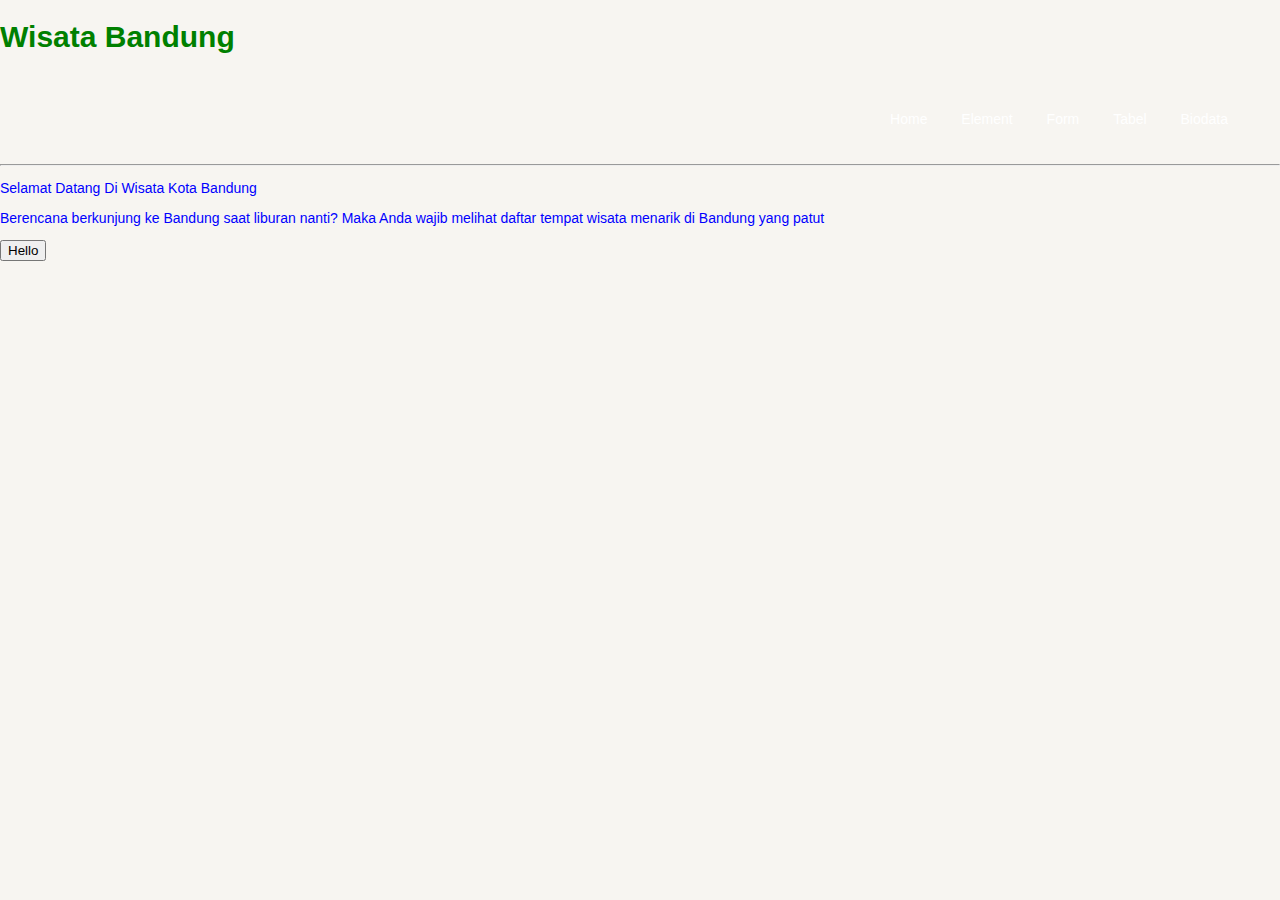
<file: day2/index.html>
<!DOCTYPE html>
<html lang="en">
<head>
    <meta charset="UTF-8">
    <meta name="viewport" content="width=device-width, initial-scale=1.0">
    <meta http-equiv="X-UA-Compatible" content="ie=edge">
    <link rel="stylesheet" href="style.css"/>
    <link href="http://fonts.google.com/css?family=Roboto" rel="stylesheet"/>
    <title>Day 2</title>
</head>
<body>
    <h1 id="header">Wisata Bandung</h1>
    <ul>
        <li> 
            <a href="index.html">Home</a>
        </li>
        <li> 
            <a href="element.html">Element</a>
        </li>
        <li> 
            <a href="form.html">Form</a>
        </li>
        <li> 
            <a href="tabel.html">Tabel</a>
        </li>
        <li> 
            <a href="biodata.html">Biodata</a>
        </li>
    </ul>
    <hr>
    <p>Selamat Datang Di Wisata Kota Bandung</p>
    <p>Berencana berkunjung ke Bandung saat liburan nanti? Maka Anda wajib melihat daftar tempat wisata menarik di Bandung yang patut</p>
    <button onclick="setbackgroun(randomizecolor())"> Hello </button>
    <script>
        let x = {
            nama: "Mochamad Syena",
            warna: "Biru",
            teman:{
                nama:"Irfan",
                warna:"Merah",
            },
        }
        let r = [
            "2",
            "3",
            "4"
        ]
        function setbackgroun(color){
            let html = document.getElementsByTagName('html')[0];
            html.style.backgroundColor= color;
        }

        function randomizecolor(){
            let n = Math.random() * (16 ** 6 - 1);
            n = Number(n.toFixed(0));
            n = n.toString(16,n);
            let color = `#${n}`;
            let h1 = document.getElementById('header').style.color = color;
            return color;
        }
        let Hai;
        function Hello(){

        }
        function tambah(a,b){
            return a+b;
        }
        let a = 0;
        let nama = "Selamat Datang Mochamad Syena";
        function hola(nama){
            //alert(nama);
            console.log(nama);
        }
    </script>
</body>
</html>
</file>
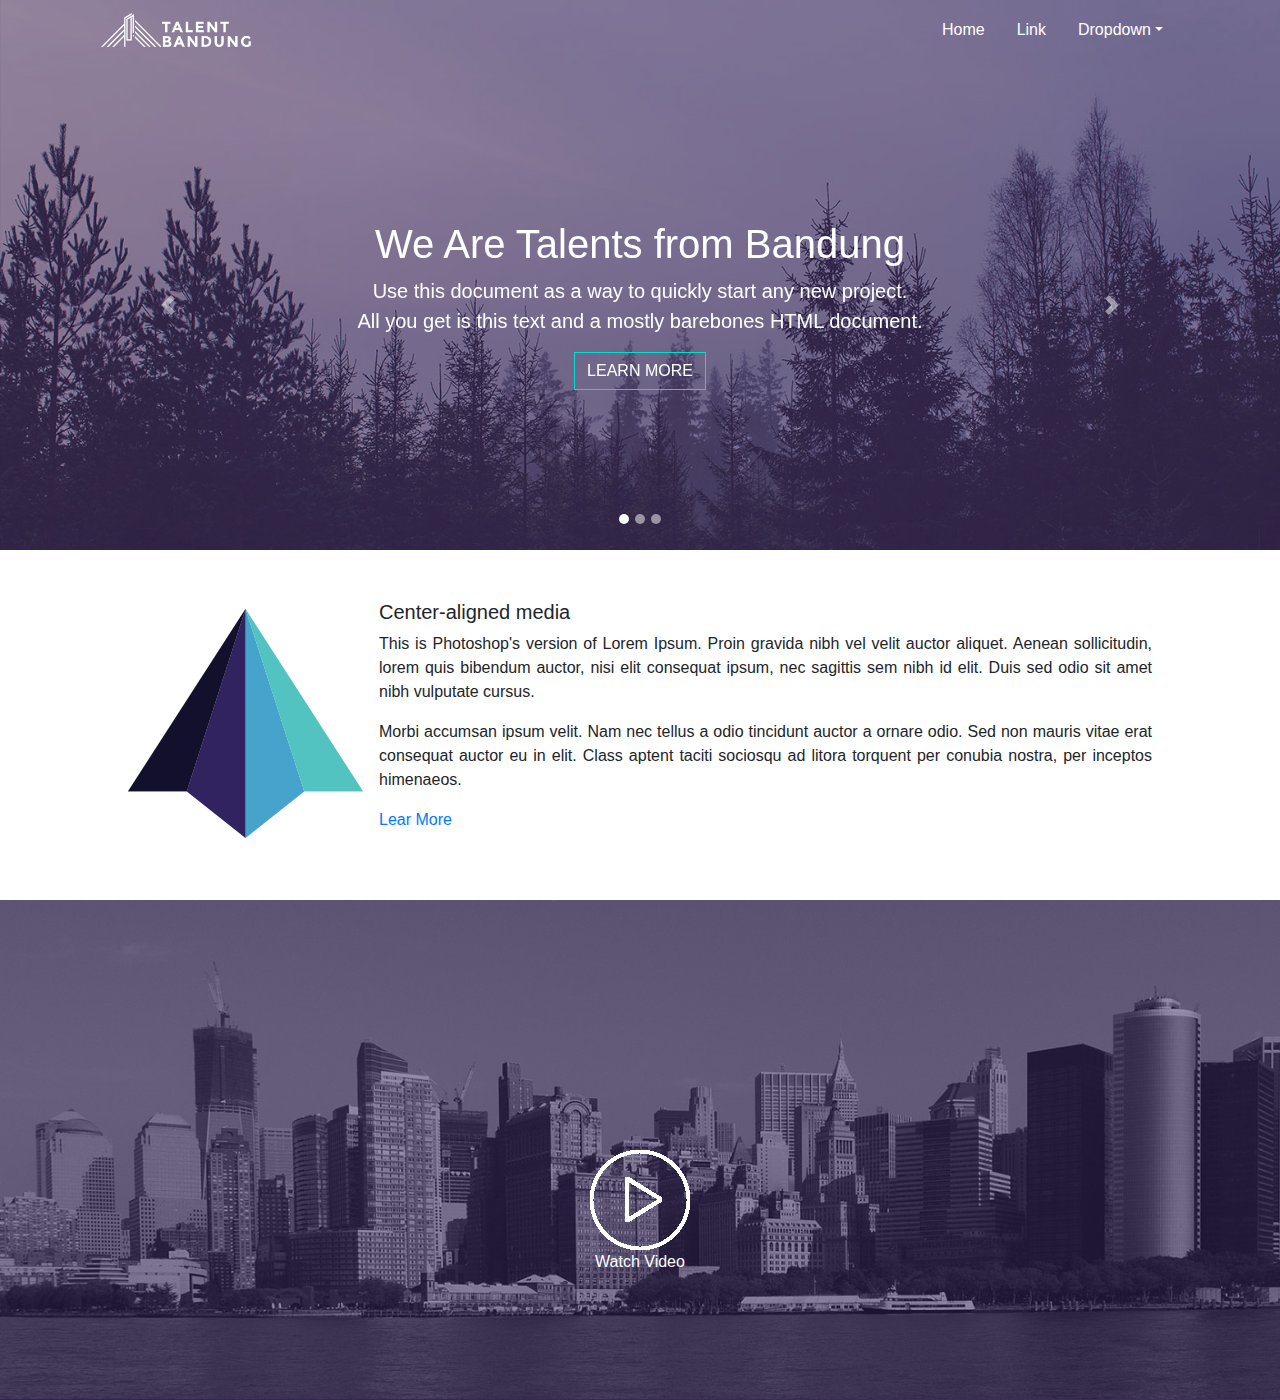
<file: day4/index.html>
<!doctype html>
<html lang="en">

<head>
    <title>Wisata Kota Bandung</title>
    <!-- Required meta tags -->
    <meta charset="utf-8">
    <meta name="viewport" content="width=device-width, initial-scale=1, shrink-to-fit=no">
    <link rel="icon" type="image/png" href="img/logo_bandung.png" sizes="32x32">
    <!-- Bootstrap CSS -->
    <link rel="stylesheet" href="css/bootstrap.min.css">
    <link rel="stylesheet" href="css/style.css">
</head>

<body>

    <div class="header">
        <div class="overlay">
            <main role="main" class="container">
                <nav class="navbar navbar-expand-md navbar-dark">
                    <a class="navbar-brand" href="#">
                        <img src="img/logo-talentbandung.png" width="150" alt="Logo">
                    </a>
                    <button class="navbar-toggler" type="button" data-toggle="collapse" data-target="#navbarsExampleDefault" aria-controls="navbarsExampleDefault"
                        aria-expanded="false" aria-label="Toggle navigation">
                        <span class="navbar-toggler-icon"></span>
                    </button>

                    <div class="collapse navbar-collapse" id="navbarsExampleDefault">
                        <ul class="nav justify-content-end">
                            <li class="nav-item active">
                                <a class="nav-link" href="#">Home
                                    <span class="sr-only">(current)</span>
                                </a>
                            </li>
                            <li class="nav-item">
                                <a class="nav-link" href="#">Link</a>
                            </li>
                            <li class="nav-item dropdown">
                                <a class="nav-link dropdown-toggle" href="http://example.com" id="dropdown01" data-toggle="dropdown" aria-haspopup="true"
                                    aria-expanded="false">Dropdown</a>
                                <div class="dropdown-menu" aria-labelledby="dropdown01">
                                    <a class="dropdown-item" href="#">Action</a>
                                    <a class="dropdown-item" href="#">Another action</a>
                                    <a class="dropdown-item" href="#">Something else here</a>
                                </div>
                            </li>
                        </ul>
                    </div>
                </nav>
                <div id="carouselExampleIndicators" class="carousel slide" data-ride="carousel">
                    <ol id="slider-home" class="carousel-indicators">
                        <li data-target="#carouselExampleIndicators" data-slide-to="0" class="active"></li>
                        <li data-target="#carouselExampleIndicators" data-slide-to="1"></li>
                        <li data-target="#carouselExampleIndicators" data-slide-to="2"></li>
                    </ol>
                    <div class="carousel-inner">
                        <div class="carousel-item active">
                            <div class="intro text-center">
                                <h1>We Are Talents from Bandung</h1>
                                <p class="lead">Use this document as a way to quickly start any new project.
                                    <br> All you get is this text and a mostly barebones HTML document.</p>
                                <p>
                                    <a href="#" class="btn btn-outline-primary">Learn More</a>
                                </p>

                            </div>

                        </div>
                        <div class="carousel-item">
                            <div class="intro text-center">
                                <h1>We Are Talents from Bandung</h1>
                                <p class="lead">Use this document as a way to quickly start any new project.
                                    <br> All you get is this text and a mostly barebones HTML document.</p>
                                <p>
                                    <a href="#" class="btn btn-outline-primary">Learn More</a>
                                </p>
                            </div>
                        </div>
                        <div class="carousel-item">
                            <div class="intro text-center">
                                <h1>We Are Talents from Bandung</h1>
                                <p class="lead">Use this document as a way to quickly start any new project.
                                    <br> All you get is this text and a mostly barebones HTML document.</p>
                                <p>
                                    <a href="#" class="btn btn-outline-primary">Learn More</a>
                                </p>
                            </div>
                        </div>
                        <a class="carousel-control-prev" href="#carouselExampleIndicators" role="button" data-slide="prev">
                            <span class="carousel-control-prev-icon" aria-hidden="true"></span>
                            <span class="sr-only">Previous</span>
                        </a>
                        <a class="carousel-control-next" href="#carouselExampleIndicators" role="button" data-slide="next">
                            <span class="carousel-control-next-icon" aria-hidden="true"></span>
                            <span class="sr-only">Next</span>
                        </a>
                    </div>
                </div>
            </main>
            <!-- /.container -->
        </div>
    </div>
    <div class="story">
        <div class="cointaner">
            <div class="media">
                <img class="align-self-center mr-3" src="img/logo-color.png" alt="logo-color">
                <div class="media-body">
                    <h5 class="mt-0">Center-aligned media</h5>
                    <p class="text-justify">
                        This is Photoshop's version of Lorem Ipsum. Proin gravida nibh vel velit auctor aliquet. Aenean sollicitudin, lorem quis
                        bibendum auctor, nisi elit consequat ipsum, nec sagittis sem nibh id elit. Duis sed odio sit amet
                        nibh vulputate cursus.</p>
                    <p class="text-justify">
                        Morbi accumsan ipsum velit. Nam nec tellus a odio tincidunt auctor a ornare odio. Sed non mauris vitae erat consequat auctor
                        eu in elit. Class aptent taciti sociosqu ad litora torquent per conubia nostra, per inceptos himenaeos.</p>
                    <p>
                        <a href="" class="btn-story">Lear More </a>
                    </p>
                </div>
            </div>
        </div>
    </div>
    <div class="video">
        <div class="video-overlay">
            <p class="btn-play">
                <a href="">
                    <img src="img/wath_video.png" alt="">
                </a>
                <br> Watch Video
            </p>
        </div>
    </div>
    <script src="js/jquery-3.2.1.min.js"></script>
    <script src="js/popper.min.js"></script>
    <script src="js/bootstrap.min.js"></script>
</body>

</html>
</file>
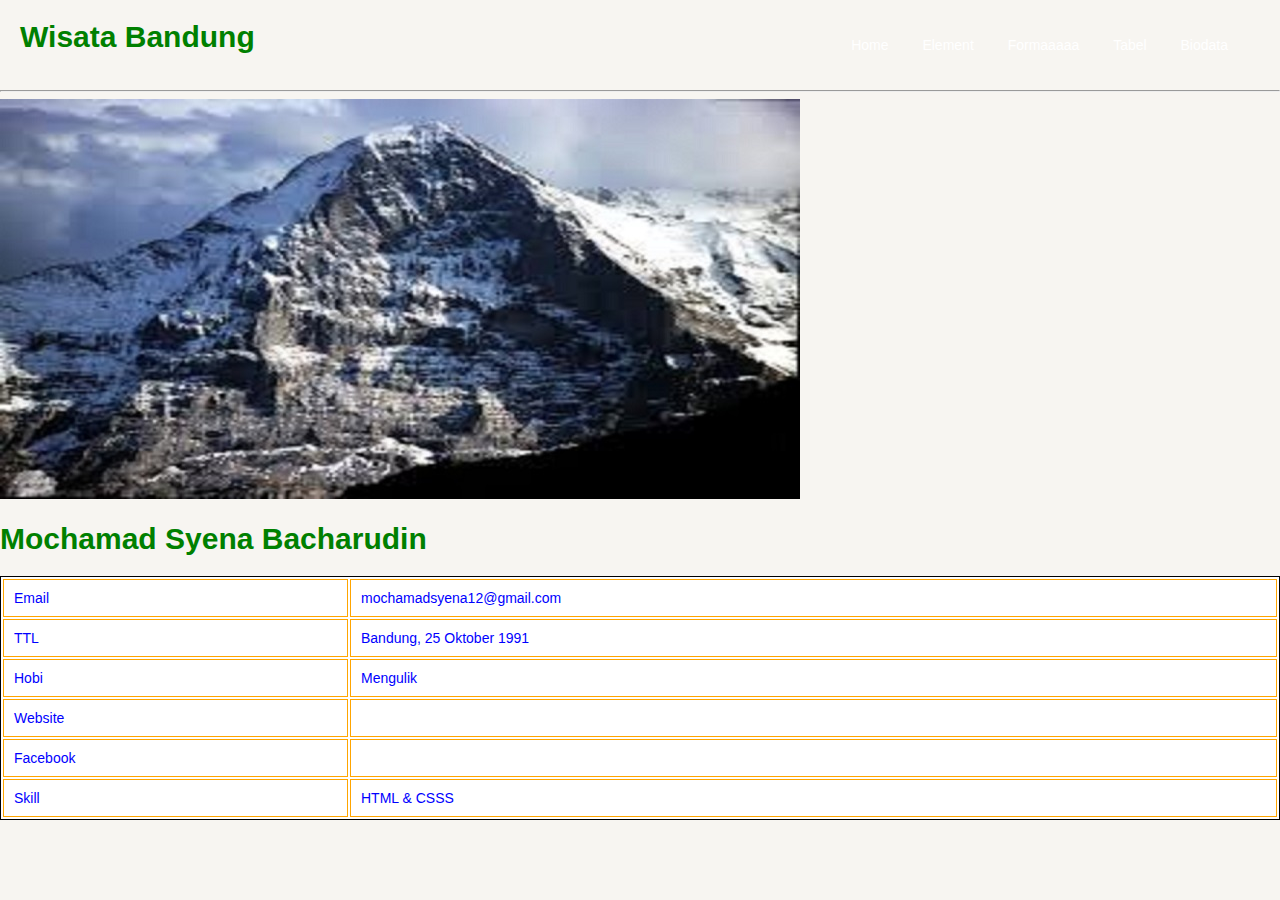
<file: day2/biodata.html>
<!DOCTYPE html>
<html lang="en">

<head>
    <meta charset="UTF-8">
    <meta name="viewport" content="width=device-width, initial-scale=1.0">
    <meta http-equiv="X-UA-Compatible" content="ie=edge">
    <link rel="stylesheet" href="style.css"/>
    <title>Biodata Pribadi</title>
 
</head>

<body>
        <h1 class="logo">Wisata Bandung</h1>
    <ul>
        <li> 
            <a href="index.html">Home</a>
        </li>
        <li> 
            <a href="element.html">Element</a>
        </li>
        <li> 
            <a href="form.html">Formaaaaa</a>
        </li>
        <li> 
            <a href="tabel.html">Tabel</a>
        </li>
        <li> 
            <a href="biodata.html">Biodata</a>
        </li>
    </ul>
    <hr>
    <img src="img/logo.jpg" alt="Ucing Lucu">
    <h1>Mochamad Syena Bacharudin</h1>
    <table border="1">
        <tr>
            <td>Email</td>
            <td>mochamadsyena12@gmail.com</td>
        </tr>
        <tr>
            <td>TTL</td>
            <td>Bandung, 25 Oktober 1991</td>
        </tr>
        <tr>
            <td>Hobi</td>
            <td>Mengulik</td>
        </tr>
        <tr>
            <td>Website</td>
            <td><a href="http://mochamad04.com">mochamad04.com</a></td>
        </tr>
        <tr>
            <td>Facebook</td>
            <td><a href="https://facebook.com/mochamad">https://facebook.com/mochamad</a></td>
        </tr>
        <tr>
            <td>Skill</td>
            <td>HTML &amp; CSSS</td>
        </tr>

    </table>

</body>

</html>
</file>
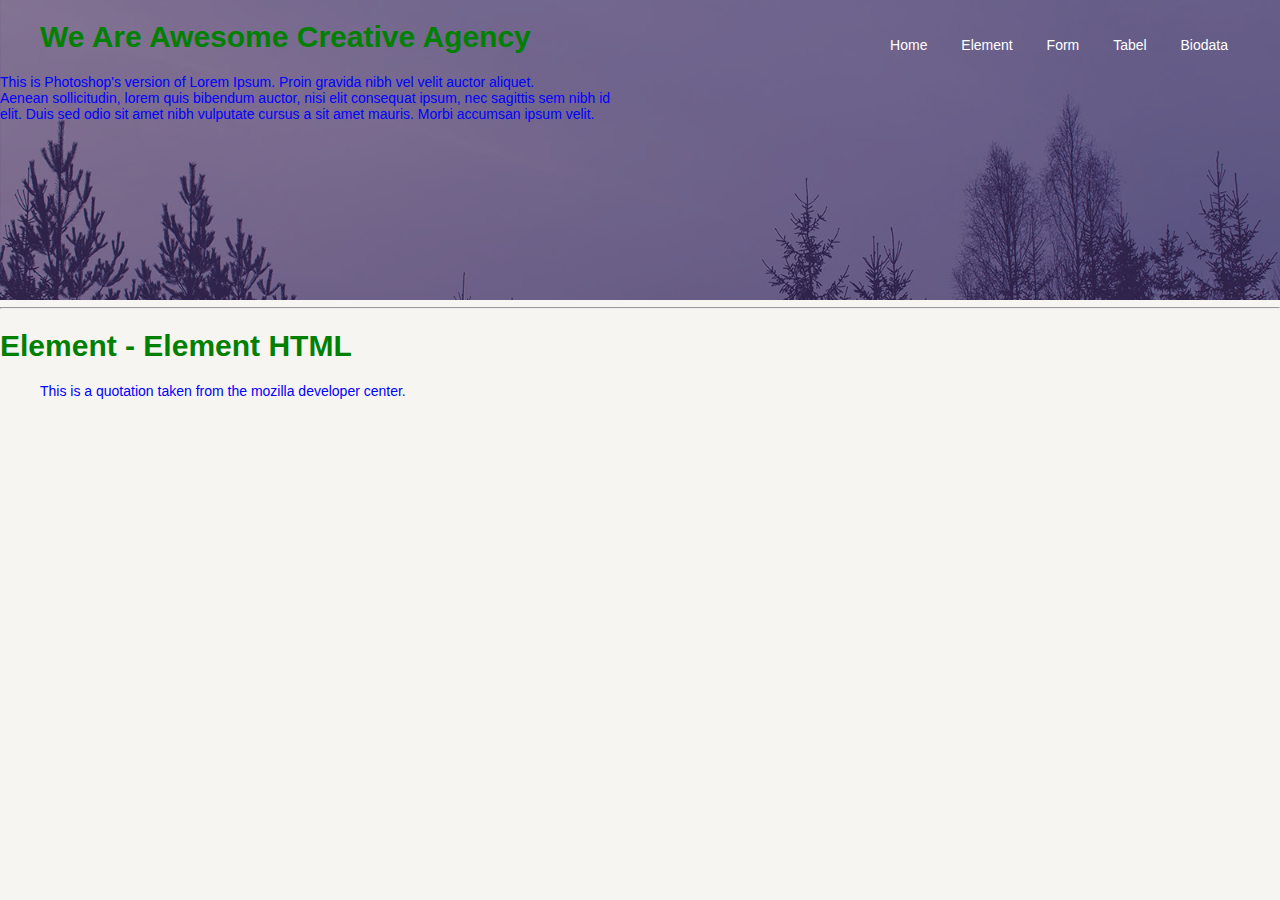
<file: day2/element.html>
<!DOCTYPE html>
<html lang="en">
<head>
    <meta charset="UTF-8">
    <meta name="viewport" content="width=device-width, initial-scale=1.0">
    <meta http-equiv.="X-UA-Compatible" content="ie=edge">
    <link rel="stylesheet" href="style.css"/>
    <!-- <link href="http://fonts.google.com/css?family=Roboto" rel="stylesheet"/> -->
    <title>Elemet</title>
    
</head>
<body>
    <div class="header">
        <div class="overlay">
        <h1 class="logo">
            <img scr="img/logo.png" alt>
        </h1>
        <ul>
            <li> 
                <a href="index.html">Home</a>
            </li>
            <li> 
                <a href="element.html">Element</a>
            </li>
            <li> 
                <a href="form.html">Form</a>
            </li>
            <li> 
                <a href="tabel.html">Tabel</a>
            </li>
            <li> 
                <a href="biodata.html">Biodata</a>
            </li>
        </ul>
        <div class="intro">
            <h1>We Are Awesome Creative Agency</h1>
            <p>This is Photoshop's version  of Lorem Ipsum. Proin gravida nibh vel velit auctor aliquet. 
            <br>Aenean sollicitudin, lorem quis bibendum auctor, nisi elit consequat ipsum, nec sagittis sem nibh id 
            <br>elit. Duis sed odio sit amet nibh vulputate cursus a sit amet mauris. Morbi accumsan ipsum velit.</p>
        </div>
        </div>
    </div>
    <hr>
    <h1>Element - Element HTML</h1>
    <blockquote cite="http://developer.mozilla.org">
        <p>
            This is a quotation taken from the mozilla developer center.
        </p>
    </blockquote>
</body>
</html>
</file>
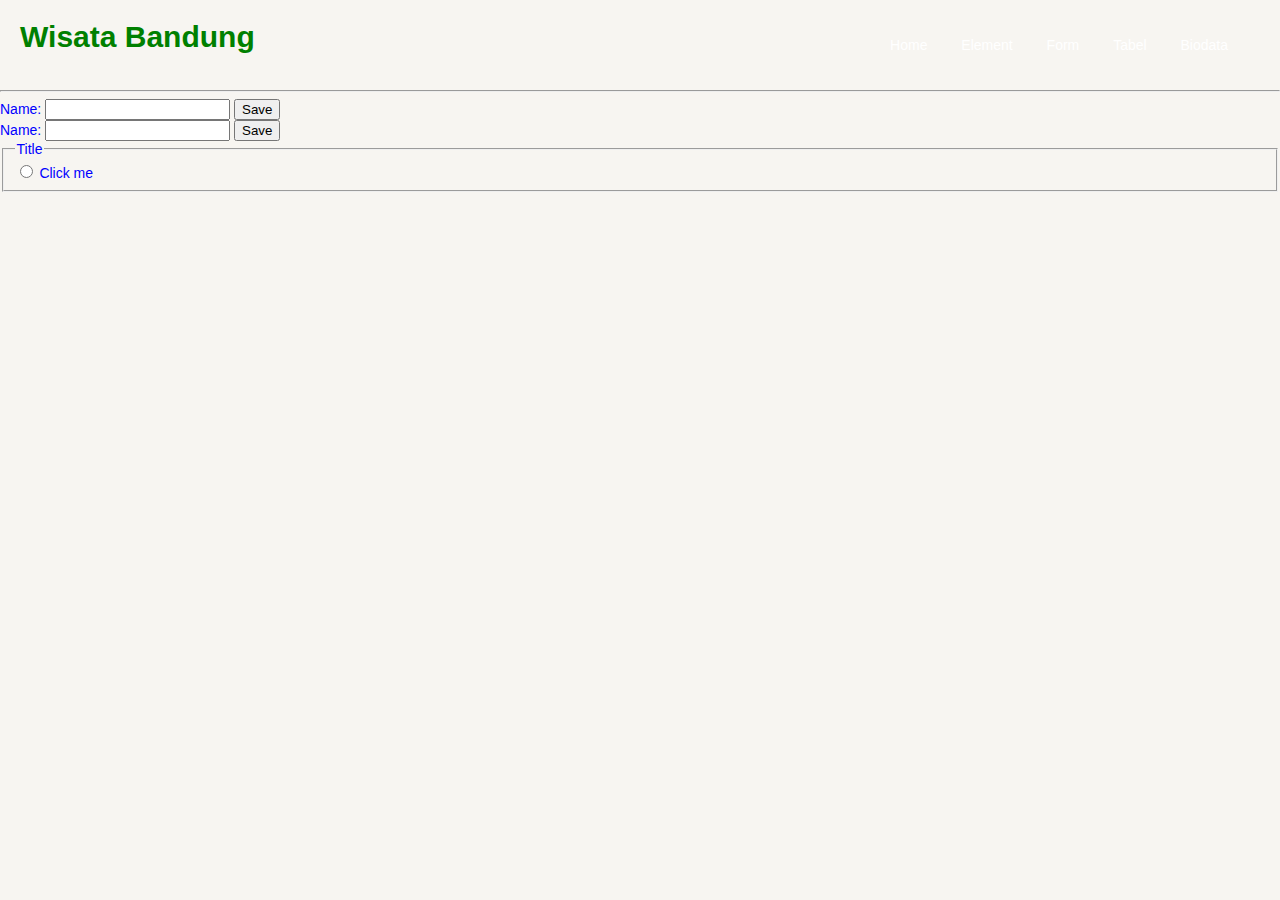
<file: day2/form.html>
<!DOCTYPE html>
<html lang="en">
<head>
    <meta charset="UTF-8">
    <meta name="viewport" content="width=device-width, initial-scale=1.0">
    <meta http-equiv="X-UA-Compatible" content="ie=edge">
    <link rel="stylesheet" href="style.css"/>
    <title>Form Sederhana Dengan HTML</title>
</head>
<body>
    <h1 class="logo">Wisata Bandung</h1>
    <ul>
        <li> 
            <a href="index.html">Home</a>
        </li>
        <li> 
            <a href="element.html">Element</a>
        </li>
        <li> 
            <a href="form.html">Form</a>
        </li>
        <li> 
            <a href="tabel.html">Tabel</a>
        </li>
        <li> 
            <a href="biodata.html">Biodata</a>
        </li>
    </ul>
    <hr>
    <!-- Simple form which will send a GET request -->
    <form action="" method="get">
    <label for="GET-name">Name:</label>
    <input id="GET-name" type="text" name="name">
    <input type="submit" value="Save">
    </form>

    <!-- Simple form which will send a POST request -->
    <form action="" method="post">
    <label for="POST-name">Name:</label>
    <input id="POST-name" type="text" name="name">
    <input type="submit" value="Save">
    </form>

    <!-- Form with fieldset, legend, and label -->
    <form action="" method="post">
    <fieldset>
        <legend>Title</legend>
        <input type="radio" name="radio" id="radio">
        <label for="radio">Click me</label>
    </fieldset>
    </form>
</body>
</html>
</file>
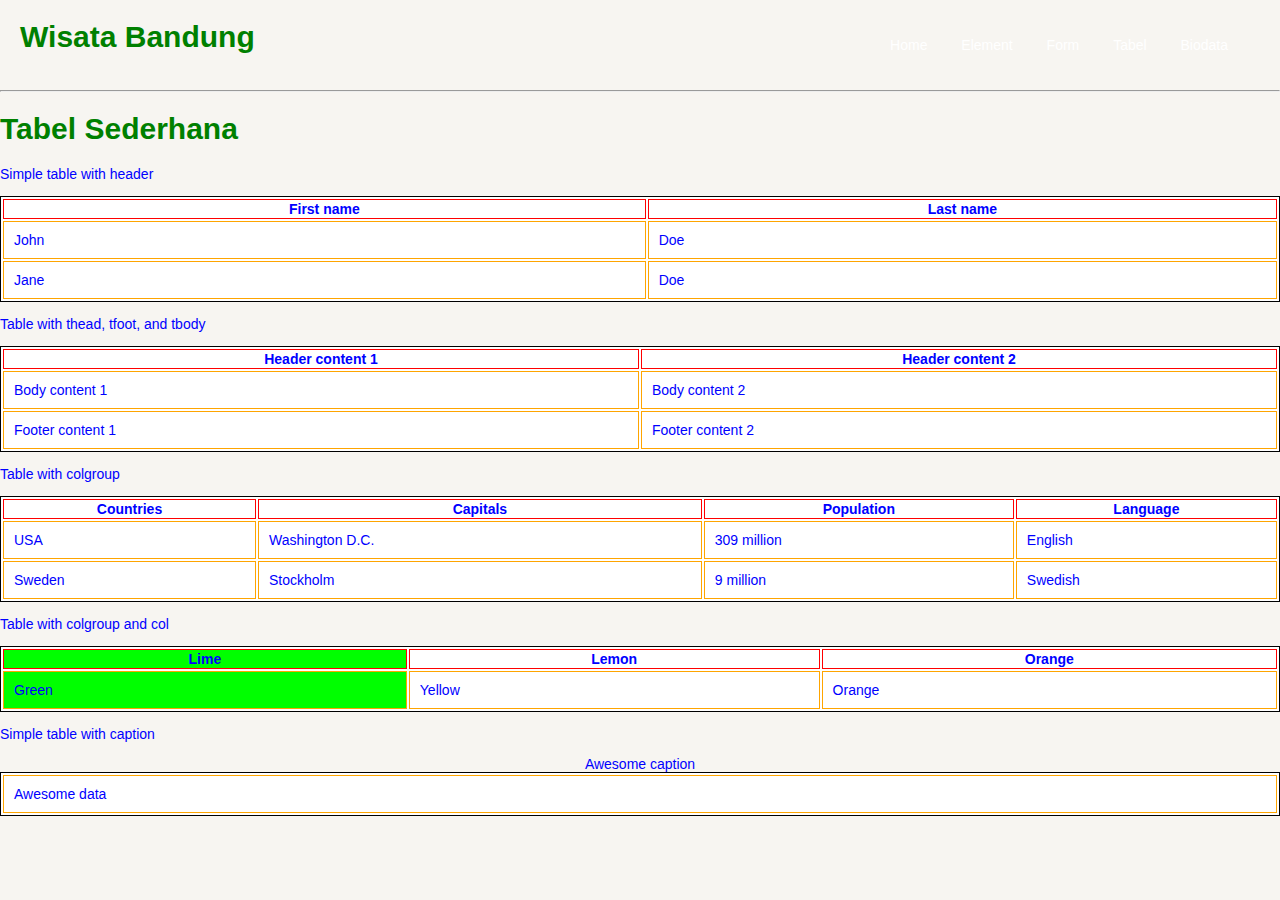
<file: day2/tabel.html>
<!DOCTYPE html>
<html lang="en">
<head>
    <meta charset="UTF-8">
    <meta name="viewport" content="width=device-width, initial-scale=1.0">
    <meta http-equiv="X-UA-Compatible" content="ie=edge">
    <link rel="stylesheet" href="style.css"/>
    <title>Tabel</title>
</head>
<body>
    <h1 class="logo">Wisata Bandung</h1>
    <ul>
        <li> 
            <a href="index.html">Home</a>
        </li>
        <li> 
            <a href="element.html">Element</a>
        </li>
        <li> 
            <a href="form.html">Form</a>
        </li>
        <li> 
            <a href="tabel.html">Tabel</a>
        </li>
        <li> 
            <a href="biodata.html">Biodata</a>
        </li>
    </ul>
    <hr>
    <h1>Tabel Sederhana</h1>
    <p>Simple table with header</p>
    <table>
      <tr>
        <th>First name</th>
        <th>Last name</th>
      </tr>
      <tr>
        <td>John</td>
        <td>Doe</td>
      </tr>
      <tr>
        <td>Jane</td>
        <td>Doe</td>
      </tr>
    </table>
    
    <p>Table with thead, tfoot, and tbody</p>
    <table>
      <thead>
        <tr>
          <th>Header content 1</th>
          <th>Header content 2</th>
        </tr>
      </thead>
      <tbody>
        <tr>
          <td>Body content 1</td>
          <td>Body content 2</td>
        </tr>
      </tbody>
      <tfoot>
        <tr>
          <td>Footer content 1</td>
          <td>Footer content 2</td>
        </tr>
      </tfoot>
    </table>
    
    <p>Table with colgroup</p>
    <table>
      <colgroup span="4"></colgroup>
      <tr>
        <th>Countries</th>
        <th>Capitals</th>
        <th>Population</th>
        <th>Language</th>
      </tr>
      <tr>
        <td>USA</td>
        <td>Washington D.C.</td>
        <td>309 million</td>
        <td>English</td>
      </tr>
      <tr>
        <td>Sweden</td>
        <td>Stockholm</td>
        <td>9 million</td>
        <td>Swedish</td>
      </tr>
    </table>
    
    <p>Table with colgroup and col</p>
    <table>
      <colgroup>
        <col style="background-color: #0f0">
        <col span="2">
      </colgroup>
      <tr>
        <th>Lime</th>
        <th>Lemon</th>
        <th>Orange</th>
      </tr>
      <tr>
        <td>Green</td>
        <td>Yellow</td>
        <td>Orange</td>
      </tr>
    </table>
    
    <p>Simple table with caption</p>
    <table>
      <caption>Awesome caption</caption>
      <tr>
        <td>Awesome data</td>
      </tr>
    </table>
    
</body>
</html>
</file>
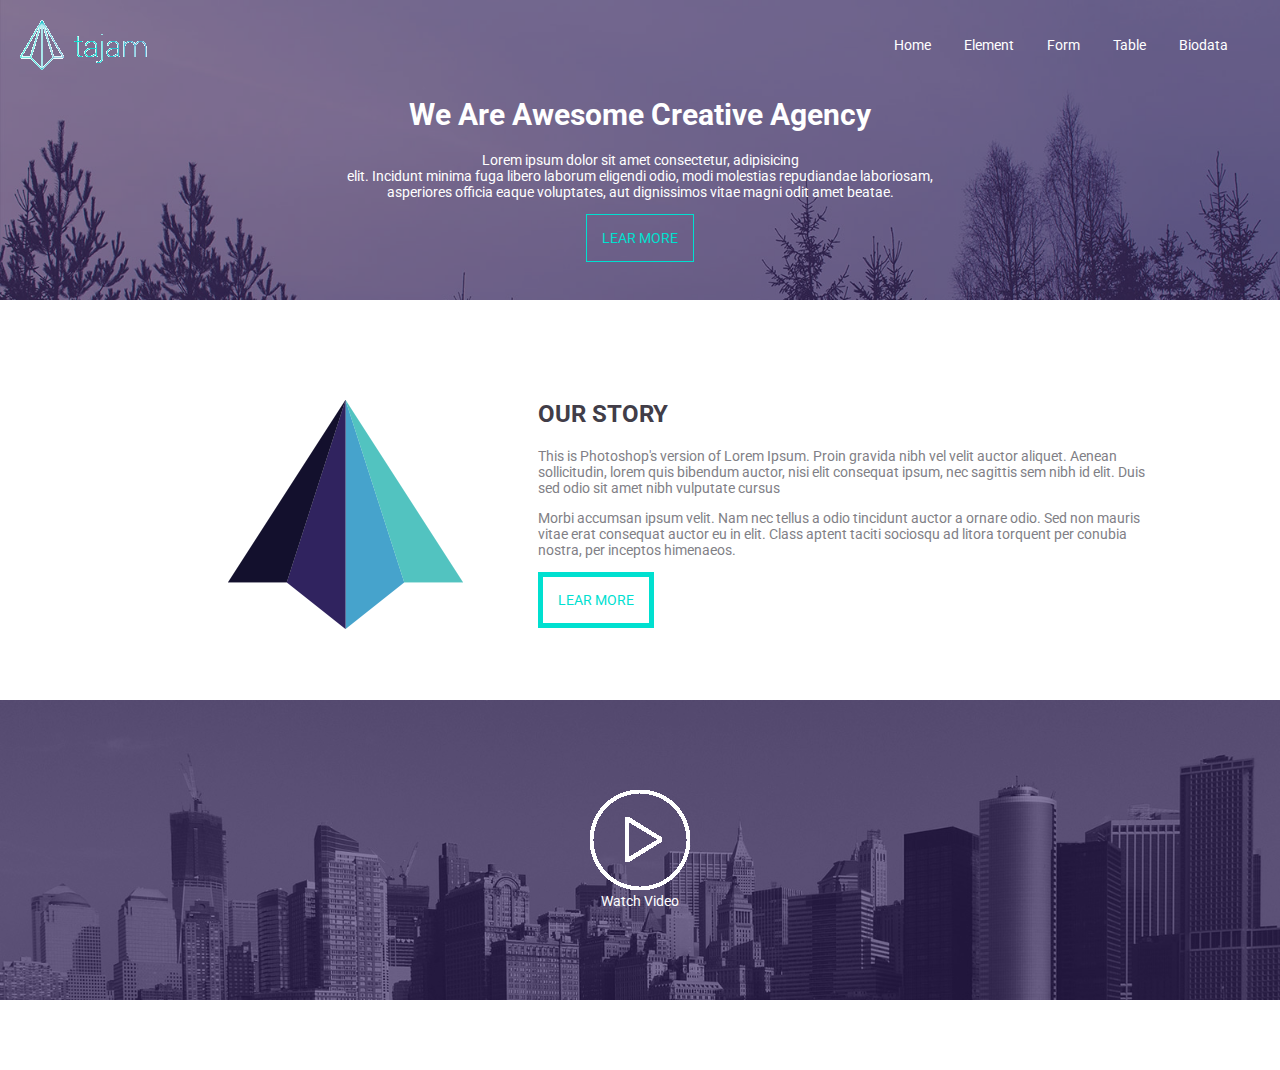
<file: day3/element.html>
<!DOCTYPE html>
<html lang="en">
<head>
    <meta charset="UTF-8">
    <meta name="viewport" content="width=device-width, initial-scale=1.0">
    <meta http-equiv.="X-UA-Compatible" content="ie=edge">
    <link rel="stylesheet" href="style.css"/>
    <link href="https://fonts.googleapis.com/css?family=Roboto" rel="stylesheet">
    <title>Elemet</title>
    
</head>
<body>
     <div class="header">
       <div class="overlay">
           <h1 class="logo"><img src="img/logo.png" alt=""></h1>
           <ul>
               <li>
                   <a href="index.html">Home</a>
               </li>
               <li>
                   <a href="element.html">Element</a>
               </li>
               <li>
                   <a href="form.html">Form</a>
               </li>
               <li>
                   <a href="tabel.html">Table</a>
               </li>
               <li>
                   <a href="biodata.html">Biodata</a>
               </li>
           </ul>
            <div class="intro">
                <h1>We Are Awesome Creative Agency</h1>
                <p>Lorem ipsum dolor sit amet consectetur, adipisicing <br> elit. Incidunt minima fuga libero laborum eligendi odio, modi molestias repudiandae laboriosam, <br>asperiores officia eaque voluptates, aut dignissimos vitae magni odit amet beatae.</p>
                <p><a href="" class="btn" >Lear More</a></p>
            </div>
       </div>
     </div>
     <div class="story">
        <div class="cointaner">
            <img style="float: left; padding-right: 75px" src="img/logo-color.png" alt="">
            <h2>OUR STORY</h2>
            <p class="cointainer-p">
                This is Photoshop's version  of Lorem Ipsum. Proin gravida nibh vel velit auctor aliquet. 
                Aenean sollicitudin, lorem quis bibendum auctor, nisi elit consequat ipsum, 
                nec sagittis sem nibh id elit. Duis sed odio sit amet nibh vulputate cursus
            </p>
            <p class="cointainer-p">
                Morbi accumsan ipsum velit. Nam nec tellus a odio tincidunt auctor a ornare odio. 
                Sed non  mauris vitae erat consequat auctor eu in elit. 
                Class aptent taciti sociosqu ad litora torquent per conubia nostra, per inceptos himenaeos.
            </p>
            <p><a href="" class="btn-story">Lear More </a></p>
        </div>
    </div>
    <div class="video">
        <div class="overlay">
            <p class="btn-play">
               <a href=""><img src="img/wath_video.png" alt=""></a>
               <br>
               Watch Video
            </p>
        </div>
    </div>
</body>
</html>
</file>
<file: day2/style.css>
body {
    background: #f7f5f1;
    font-family: 'Roboto',Arial, Helvetica, sans-serif;
    color: blue;
    font-size: 14px;
    margin: 0;
    padding-bottom: 70px;
}

.logo{
    float: left;
    margin: 20px;
}
.overlay{
    background: rgba(49, 29, 94, 0.58);
    overflow: hidden;
    height: 300px;
}

.header{
    background-image: url(img/Background.jpg); 
    background-size: cover;
    overflow: hidden;
    height: 300px;
}
a {
    color: #ffffff;
    text-decoration: none;
}
a:hover {
    color: #00e0d0;
    text-decoration: 
}
.logo {
    float: left;
}

ul {
    float: right;
    margin:37px;
}

li {
    display: inline-block;
    list-style: none;
    margin: 0 15px;
}

h1 {
    font-size: 30px;
    color: green;
}

table {
    background: white;
    border: 1px solid black;
    width: 100%;
}

td {
    padding: 10px;
    text-align: left;
    border: 1px solid orange;
}

th {
    border: 1px solid red;
}
hr {
    clear: both;
}
</file>
<file: day4/css/style.css>
.btn {
  border-radius: 0;
}

.btn-success {
  background-color: #0c631b;
}
.intro {
  margin: 10rem 0;
}
.header{
  background-image: url(../img/bg-header.jpg);
  background-size: cover;
  overflow: hidden;
}
.navbar-expand-md .navbar-collapse2 {
  display: unset;
  flex-basis: auto;
}
.header a {
  color: #fff;
}
.header .dropdown-item {
  color: #333;
}
.btn-play {
  text-align: center;
  color: #fff;
  clear: both;
  margin: 250px auto;
}
.overlay{
  background: rgba(49, 29, 94, 0.5);
  color: #fff;
  overflow: hidden;
  
}
.btn, .btn:hover {
  text-transform: uppercase;
  color: #00e0d0;
  border-color: #00e0d0;
}
.btn:hover {
  background-color: #00e0d0;
  color: #000;
}

#slider-home .carousel-indicators {
  position: relative;
  top: 3rem;
}

.carousel-indicators li {
    width: 10px;
    height: 10px;
    border-radius: 100%;
}
.story{
  background-color: #ffffff;
  height: 300px;
}

.video{
  background-image: url(../img/bg-video.jpg);
  background-size: cover;
  overflow: hidden;
  height: 500px;
}
.video-overlay{
  background: rgba(49, 29, 94, 0.5);
  background-size: cover;
  overflow: hidden;
  height: 500px;
}
.cointaner{
  margin: 50px auto;
  max-width: 1024px;
  padding-left: autopx;
  
}
</file>
<file: day3/style.css>
body {
    background: #ffffff;
    font-family: 'Roboto',Arial, Helvetica, sans-serif;
    color: blue;
    font-size: 14px;
    margin: 0;
    padding-bottom: 70px;
}

.logo{
    float: left;
    margin: 20px;
}
.overlay{
    background: rgba(49, 29, 94, 0.58);
    overflow: hidden;
    height: 300px;
}

.cointaner{
    margin: 100px auto;
    max-width: 1024px;
    padding-left: 200px;
    
}
.cointaner h2{
    color: rgb(65, 61, 72);
}

p.cointainer-p{
    padding-right: 100px;
    font-size: 14px;
    color: rgb(129, 127, 134);
}
.intro, .btn-play {
    text-align: center;
    color: #fff;
    clear: both;
}
.header, .video{
    background-image: url(img/bg-header.jpg); 
    background-size: cover;
    overflow: hidden;
    height: 300px;
}
.video{
    background-image: url(img/bg-video.jpg); 

}
.story{
    background-color: #ffffff;
    height: 300px;
}
.story h2{
    font-size: 24px;
}
a {
    color: #ffffff;
    text-decoration: none;
    transition: .3s;
}
.btn-play{
    margin:90px 0;
}

a:hover {
    color: #00e0d0;
    text-decoration: none;
    transition: .3s;
}
.btn{
    padding: 15px;
    border: 1px solid #00e0d0;
    color: #00e0d0;
    display: inline-block;
    text-transform: uppercase;
    transition: .3s;
}
.btn:hover{
    border: 1px solid #ffffff;
    color: #ffffff;
    transition: .3s;
}
.btn-story{
    padding: 15px;
    border: 5px solid #00e0d0;
    color: #00e0d0;
    display: inline-block;
    text-transform: uppercase;
    transition: .3s;
}
.test{
    
}

.logo {
    float: left;
}

ul {
    float: right;
    margin:37px;
}

li {
    display: inline-block;
    list-style: none;
    margin: 0 15px;
}

h1 {
    font-size: 30px;
}

table {
    background: white;
    border: 1px solid black;
    width: 100%;
}

td {
    padding: 10px;
    text-align: left;
    border: 1px solid orange;
}

th {
    border: 1px solid red;
}
hr {
    clear: both;
}
</file>
